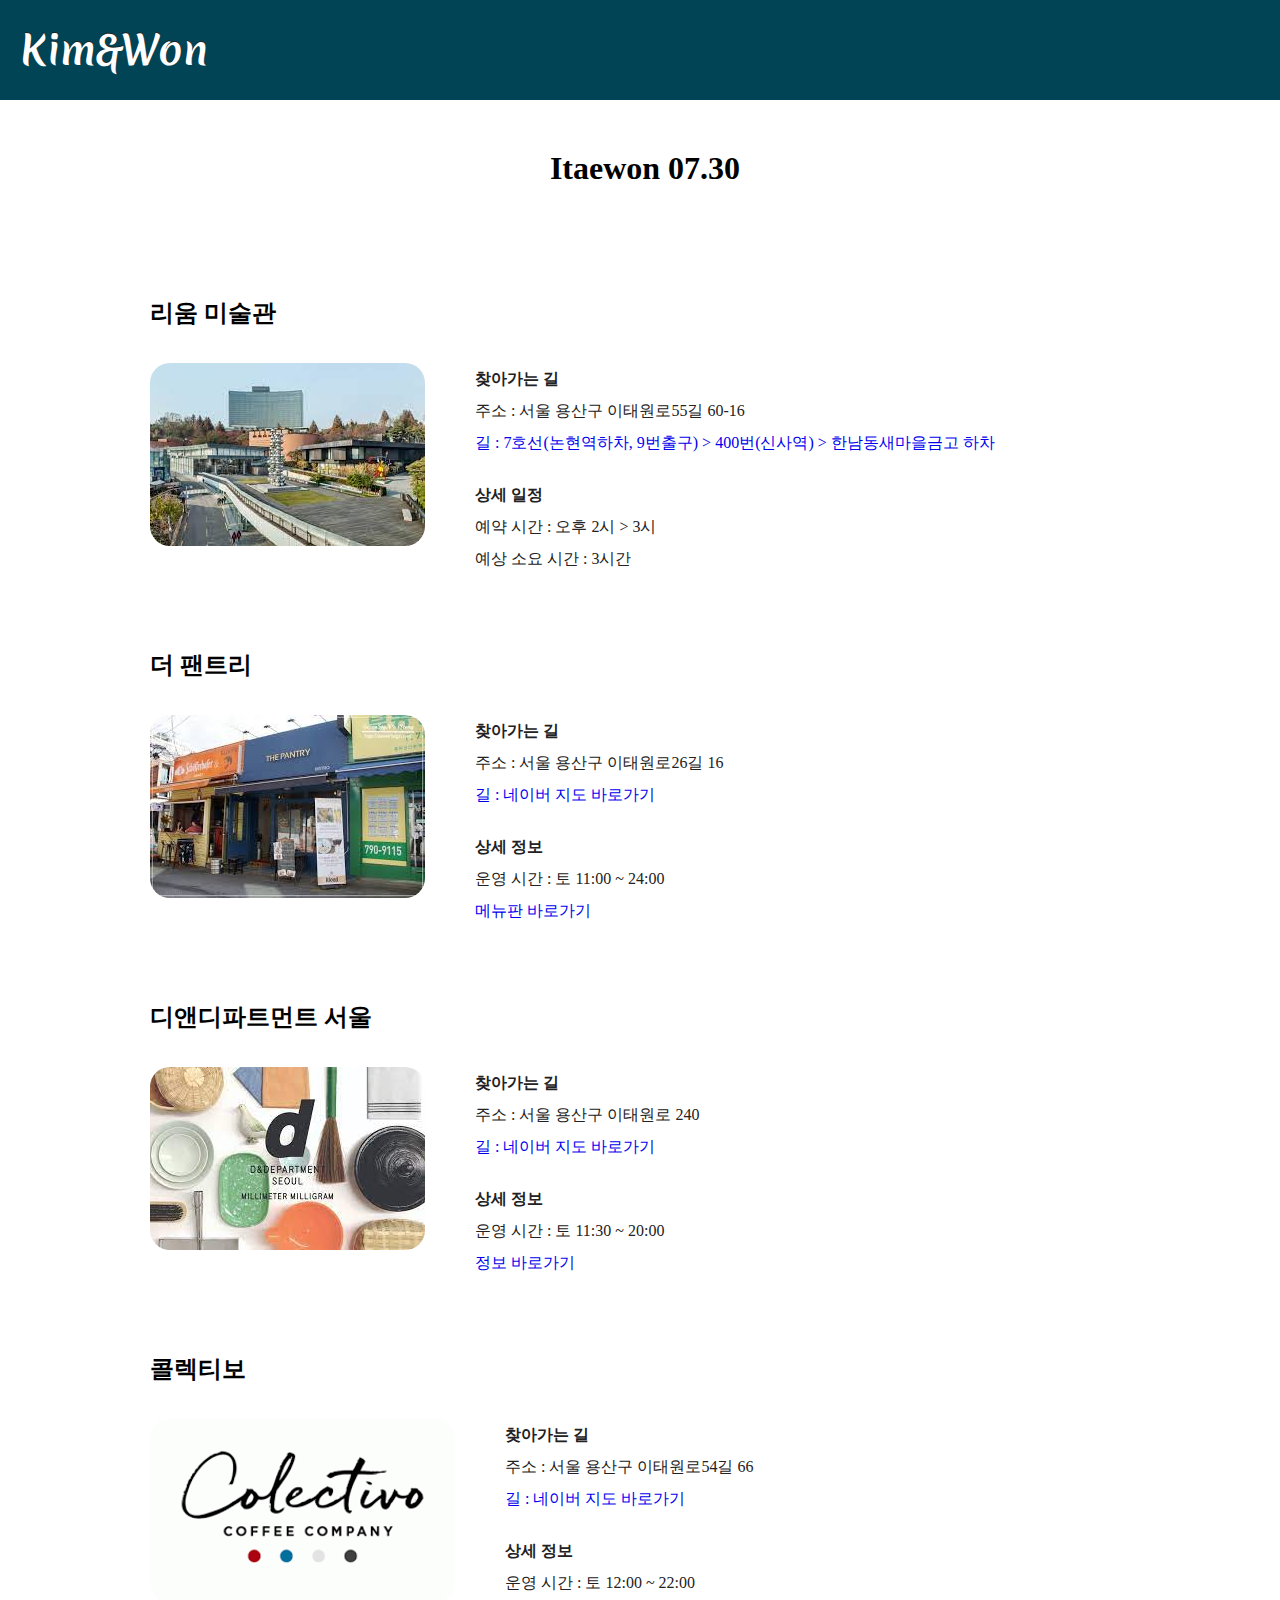
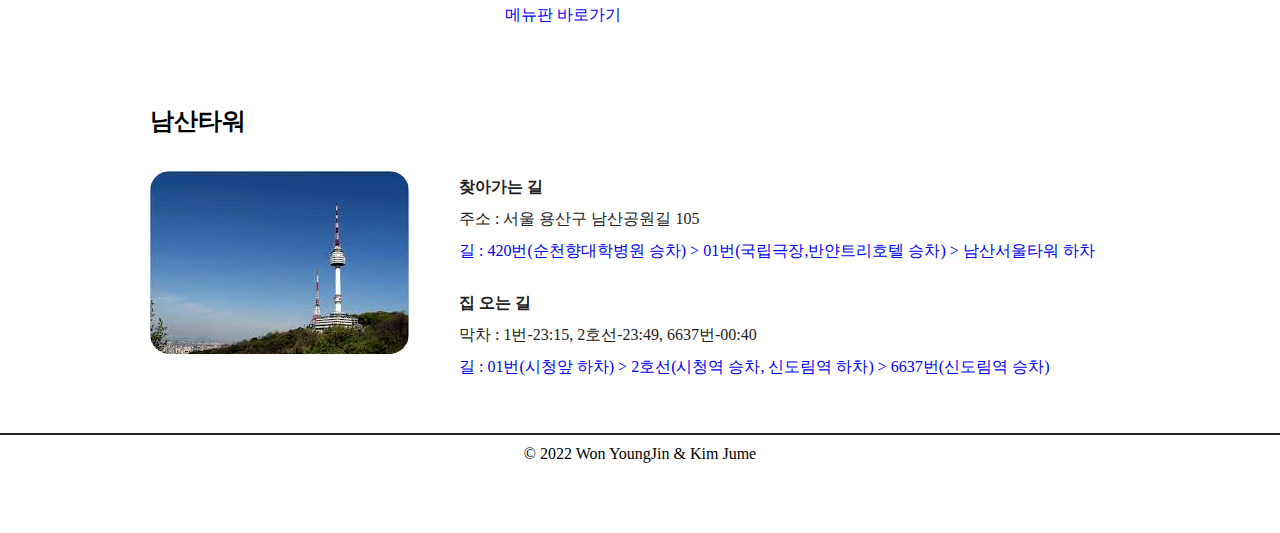
<file: index.html>
<!DOCTYPE html>
<html lang="ko">
<head>
  <meta charset="UTF-8">
  <meta http-equiv="X-UA-Compatible" content="IE=Chrome">
  <meta name="원영진" content="2022년 7월 30일  주미와 이태원 여행 일정">
  <title>Kim&Won</title>
  <link rel="stylesheet" href="css/Itaewon.css  ">
</head>

<body>
  <header>
    <div id = "logo">
      <a href="https://ai-wonyj.github.io/Integrated-Web/">
        <h1>Kim&Won</h1>
      </a>
    </div>
    <!--<nav>-->
      <!--<ul id="topMenu">-->
        <!--<li><a href="#">07.30 이태원</a></li>-->
      <!--</ul>-->
    <!--</nav>-->
  </header>
  <main class="contents">
    <div style="text-align: center">
      <h1>Itaewon 07.30</h1>
      <br><br/>
    </div>
    <section id="리움미술관">
      <h2>리움 미술관</h2>
      <div class="detail">
      <img src="images/리움미술관.png">
      <b><p>찾아가는 길</p></b>
      <p>주소 : 서울 용산구 이태원로55길 60-16</p>
      <P><a href="https://map.naver.com/v5/directions/14120745.705037165,4504661.782001721,%EC%84%B1%EC%9D%BC%ED%95%98%EC%9D%B4%EC%B8%A0%EB%B9%8C%EB%9D%BC,18928264,PLACE_POI/14137501.926673483,4514374.595458632,%EB%A6%AC%EC%9B%80%EB%AF%B8%EC%88%A0%EA%B4%80,11582919,PLACE_POI/-/transit?c=14114330.9973038,4509922.9232968,10,0,0,0,dh" target="_blank" rel="noopener noreferrer">길 : 7호선(논현역하차, 9번출구) > 400번(신사역) > 한남동새마을금고 하차</a></P>
    </div>
    <div class="detail">
      <b><p>상세 일정</p></b>
      <p>예약 시간 : 오후 2시 > 3시</p>
      <p>예상 소요 시간 : 3시간</p>
    </div>
    </section>
    
    
    <section id="더 팬트리">
      <h2>더 팬트리</h2>
      <div class="detail">
      <img src="images/더-팬트리.png">
      <b><p>찾아가는 길</p></b>
      <p>주소 : 서울 용산구 이태원로26길 16</p>
      <P><a href="https://map.naver.com/v5/directions/14137501.926673483,4514374.595458632,%EB%A6%AC%EC%9B%80%EB%AF%B8%EC%88%A0%EA%B4%80,11582919,PLACE_POI/14136833.23049229,4513756.238144349,%EB%8D%94%20%ED%8C%AC%ED%8A%B8%EB%A6%AC,1584543028,PLACE_POI/-/walk?c=14136748.5720195,4514092.8851484,15,0,0,0,dh" target="_blank" rel="noopener noreferrer">길 : 네이버 지도 바로가기</a></P>
    </div>
    <div class="detail">
      <b><p>상세 정보</p></b>
      <p>운영 시간 : 토 11:00 ~ 24:00</p>
      <p><a href="https://map.naver.com/v5/entry/place/1584543028?c=14136833.2310939,4513756.2428727,13,0,0,0,dh&placePath=%2Fmenu%2Flist&entry=plt" target="_b:lank" rel="noopener noreferrer">메뉴판 바로가기</a></p>
    </div>
    </section>
    
    <section id="디앤디파트먼트 서울">
      <h2>디앤디파트먼트 서울</h2>
      <div class="detail">
      <img src="images/디앤디파트먼트.jpg">
      <b><p>찾아가는 길</p></b>
      <p>주소 : 서울 용산구 이태원로 240</p>
      <P><a href="https://map.naver.com/v5/directions/14136833.23049229,4513756.238144349,%EB%8D%94%20%ED%8C%AC%ED%8A%B8%EB%A6%AC,1584543028,PLACE_POI/14137595.902587611,4514096.857987439,%EB%94%94%EC%95%A4%EB%94%94%ED%8C%8C%ED%8A%B8%EB%A8%BC%ED%8A%B8%20%EC%84%9C%EC%9A%B8,37568590,PLACE_POI/-/walk?c=14137085.1353680,4513937.0752419,17,0,0,0,dh" target="_blank" rel="noopener noreferrer">길 : 네이버 지도 바로가기</a></P>
    </div>
    <div class="detail">
      <b><p>상세 정보</p></b>
      <p>운영 시간 : 토 11:30 ~ 20:00</p>
      <p><a href="https://map.naver.com/v5/search/%EB%94%94%EC%95%A4%EB%94%94%ED%8C%8C%ED%8A%B8%EB%A8%BC%ED%8A%B8/place/12396258?placePath=%3Fentry%253Dpll&c=14137530.0237130,4514089.6984553,19,0,0,0,dh" target="_b:lank" rel="noopener noreferrer">정보 바로가기</a></p>
    </div>
    </section>
    
    
    <section id="콜렉티보">
      <h2>콜렉티보</h2>
      <div class="detail">
      <img src="images/콜렉티보.png">
      <b><p>찾아가는 길</p></b>
      <p>주소 : 서울 용산구 이태원로54길 66</p>
      <P><a href="https://map.naver.com/v5/directions/14137595.902587611,4514096.857987439,%EB%94%94%EC%95%A4%EB%94%94%ED%8C%8C%ED%8A%B8%EB%A8%BC%ED%8A%B8%20%EC%84%9C%EC%9A%B8,37568590,PLACE_POI/14137688.086257938,4514027.368618127,%EC%BD%9C%EB%A0%89%ED%8B%B0%EB%B3%B4%20%ED%95%9C%EB%82%A8%EC%A0%90,1885434615,PLACE_POI/-/walk?c=14137504.8989039,4514065.1876237,18,0,0,0,dh" target="_blank" rel="noopener noreferrer">길 : 네이버 지도 바로가기</a></P>
    </div>
    <div class="detail">
      <b><p>상세 정보</p></b>
      <p>운영 시간 : 토 12:00 ~ 22:00</p>
      <p><a href="https://map.naver.com/v5/entry/place/1885434615?c=14137688.0862579,4514027.3686181,13,0,0,0,dh&placePath=%2Fmenu%2Flist&entry=plt">메뉴판 바로가기</a></p>
    </div>
    </section>
    
    <section id="남산타워">
      <h2>남산타워</h2>
      <div class="detail">
      <img src="images/남산타워.png">
      <b><p>찾아가는 길</p></b>
      <p>주소 : 서울 용산구 남산공원길 105</p>
      <P><a href="https://map.naver.com/v5/directions/14137688.086257938,4514027.368618127,%EC%BD%9C%EB%A0%89%ED%8B%B0%EB%B3%B4%20%ED%95%9C%EB%82%A8%EC%A0%90,1885434615,PLACE_POI/14136267.182013553,4516220.296494601,%EB%82%A8%EC%82%B0%EC%84%9C%EC%9A%B8%ED%83%80%EC%9B%8C,38345004,PLACE_POI/-/transit?c=14137480.6980466,4514613.1573893,15,0,0,0,dh" target="_blank" rel="noopener noreferrer">길 : 420번(순천향대학병원 승차) > 01번(국립극장,반얀트리호텔 승차) > 남산서울타워 하차</a></P>
    </div>
    <div class="detail">
      <b><p>집 오는 길</p></b>
      <p>막차 : 1번-23:15, 2호선-23:49, 6637번-00:40</p>
      <p><a href="https://map.naver.com/v5/directions/14136267.182013553,4516220.296494601,%EB%82%A8%EC%82%B0%EC%84%9C%EC%9A%B8%ED%83%80%EC%9B%8C,38345004,PLACE_POI/14121231.425371338,4505321.07916466,%EC%84%B1%EC%9D%BC%ED%95%98%EC%9D%B4%EC%B8%A0,18934417,PLACE_POI/-/transit?c=14121372.4337703,4511655.7272733,11,0,0,0,dh">길 : 01번(시청앞 하차) > 2호선(시청역 승차, 신도림역 하차) > 6637번(신도림역 승차)</a></p>
    </div>
    </section>
    
    
  </main>
  <!-- Footer -->
      <footer>
        &copy; 2022 Won YoungJin & Kim Jume
      </footer>
</body>
</html>
</file>
<file: css/Itaewon.css>
@import url('https://fonts.googleapis.com/css2?family=Merienda:wght@700&display=swap');

* {
  margin:0;   /* 마진 리셋 */
  padding:0;   /* 패딩 리셋 */
  box-sizing: border-box;   /* 박스 영역은 테두리까지 */ 
}
a {
  text-decoration:none;  /* 텍스트 링크 밑줄 없애기 */ 
}
ul {
  list-style: none;
}

#container {
  margin:0 auto;  /* 화면 중앙에 배치 */
  width:1200px;    /* 너비 */    
  background-color: #fff;
}

/*********************************/
/* 헤더 영역 - 로고와 내비게이션 */
/*********************************/

header{
  width:100%;    /*  너비 */
  height:100px;   /* 높이 */ 
  background-color:#045;  
}

/* 로고 */
#logo{ 
  float:left;   /* 왼쪽으로 플로팅 */ 
  width:250px;   /*  너비 */ 
  height:100px;   /* 높이 */
  line-height:100px;  /* 세로로 중간에 맞춤 - 줄간격을 높이 값과 같게 */
  padding-left:20px;  /* 왼쪽에 여백 */
}
#logo h1 {
  font-family:'Merienda', cursive;
  font-weight:700;
  font-size:40px;   /* 글자 크기 */
  color:#fff;   /* 글자 색*/
  text-shadow:0 -1px 0 #222;  /* 그림자 색 */
}

/* 내비게이션 */
nav{  
  float:right;   /* 오른쪽으로 플로팅 */
  width:900px;   /*   너비 */  
  height:100px;   /* 메뉴 영역 높이 */  
  padding-top:40px;  /* 메뉴를 아래로 내리기 위해 */  
}
#topMenu {  
  height:60px; 
}
#topMenu > li {
  float:left;  /* 메뉴 항목을 왼쪽으로 플로팅 */ 
  position: relative;  
}
#topMenu > li > a{
  display:block;  /* 링크 텍스트는 블록으로 */ 
  font-size:1.1em;
  color:#fff;  /* 글자 색 */
  font-weight:600;  /* 글자 굵기 */
  padding:20px 60px;  /* 패딩 */ 
}
#topMenu > li > a:hover {
  color:#1fa8f8;
  text-shadow:0 -2px #222;
}


/* 본문 */

.contents {
  width:1000px;
  margin:50px auto;  
  padding: 0px 0px 0px 10px; <!--왼쪽 공간 띄우기-->
}
main > section {
  margin-top:60px;  
}
main h2 {    
  font-size:1.5em;
  line-height: 2.5;
}
main div {
  margin-top:20px;
}
main h3 {
  font-size:1.2em;
  line-height:2.2;
}
.detail p {
  line-height: 2.0;
  color:#222;
}
.detail > img {
  float:left; 
  margin-right:50px;
  border-radius:20px;
}
.schedule h4 {
  font-size:1.2em;
}
.schedule ul {
  list-style: none;
}
.schedule ul li { 
  line-height: 2;
}




/******************/
/*   개발 영역    */
/******************/
.raw {
  width: 100%;
  display: flex;
  flex-wrap: wrap;
}
.col-4 {
  width 33.33%
}
.work {
  margin-bottom: 10px;
}
.each-work {
  overflow: hidden;
  position; relative;
  padding: 10px;
}
.col-4.work{
  width: 50%;
}
.center-text {
  text-align: center;
}
work-overlay {
  position: absolute;
  top: 0;
  left: 0px;
  color:#333;
  z-index: 100;
  width: 30%;
  height:85%;
  padding: 80px;
  transition: all 03s ease-in-out;
  background: #fff;
  opacity: 0;
}
.each-work:hover .work-overlay{
  left: -10px;
  opacity: 0/.8;
  transition: all 0.3s ease-in-out;
}
/*-------------------- 수정사항 여기까지--------------------*/

/******************/
/*   푸터 영역    */
/******************/
/***** FOOTER ******//***** FOOTER ******/
footer {
  width:1200px auto;   /* 너비 */
  height:100px;  /* 높이 */
  padding-top: 10px;
  border-top:2px solid #222;
  text-align: center; <!--가운데 정렬-->
  color: #879;
}
#bottomMenu{
  width:100%;
  height:20px;
  margin-left:60px;
}
#bottomMenu ul {
  margin-top:15px;  
}
#bottomMenu ul li{
  float:left;  /* 가로로 배치 */ 
  padding:5px 20px;
  border-right:1px solid #ddd;   /* 항목 오른쪽에 테두리 */ 
}
#bottomMenu ul li:last-child{
  border:none;  /* 마지막 항목에는 오른쪽 테두리 없음 */  
}
#bottomMenu ul li a, #bottomMenu ul li a:visited {  
  font-size:15px;  /* 글자 크기 */ 
  color:#666;   /* 글자 색 */ 
}
</file>
